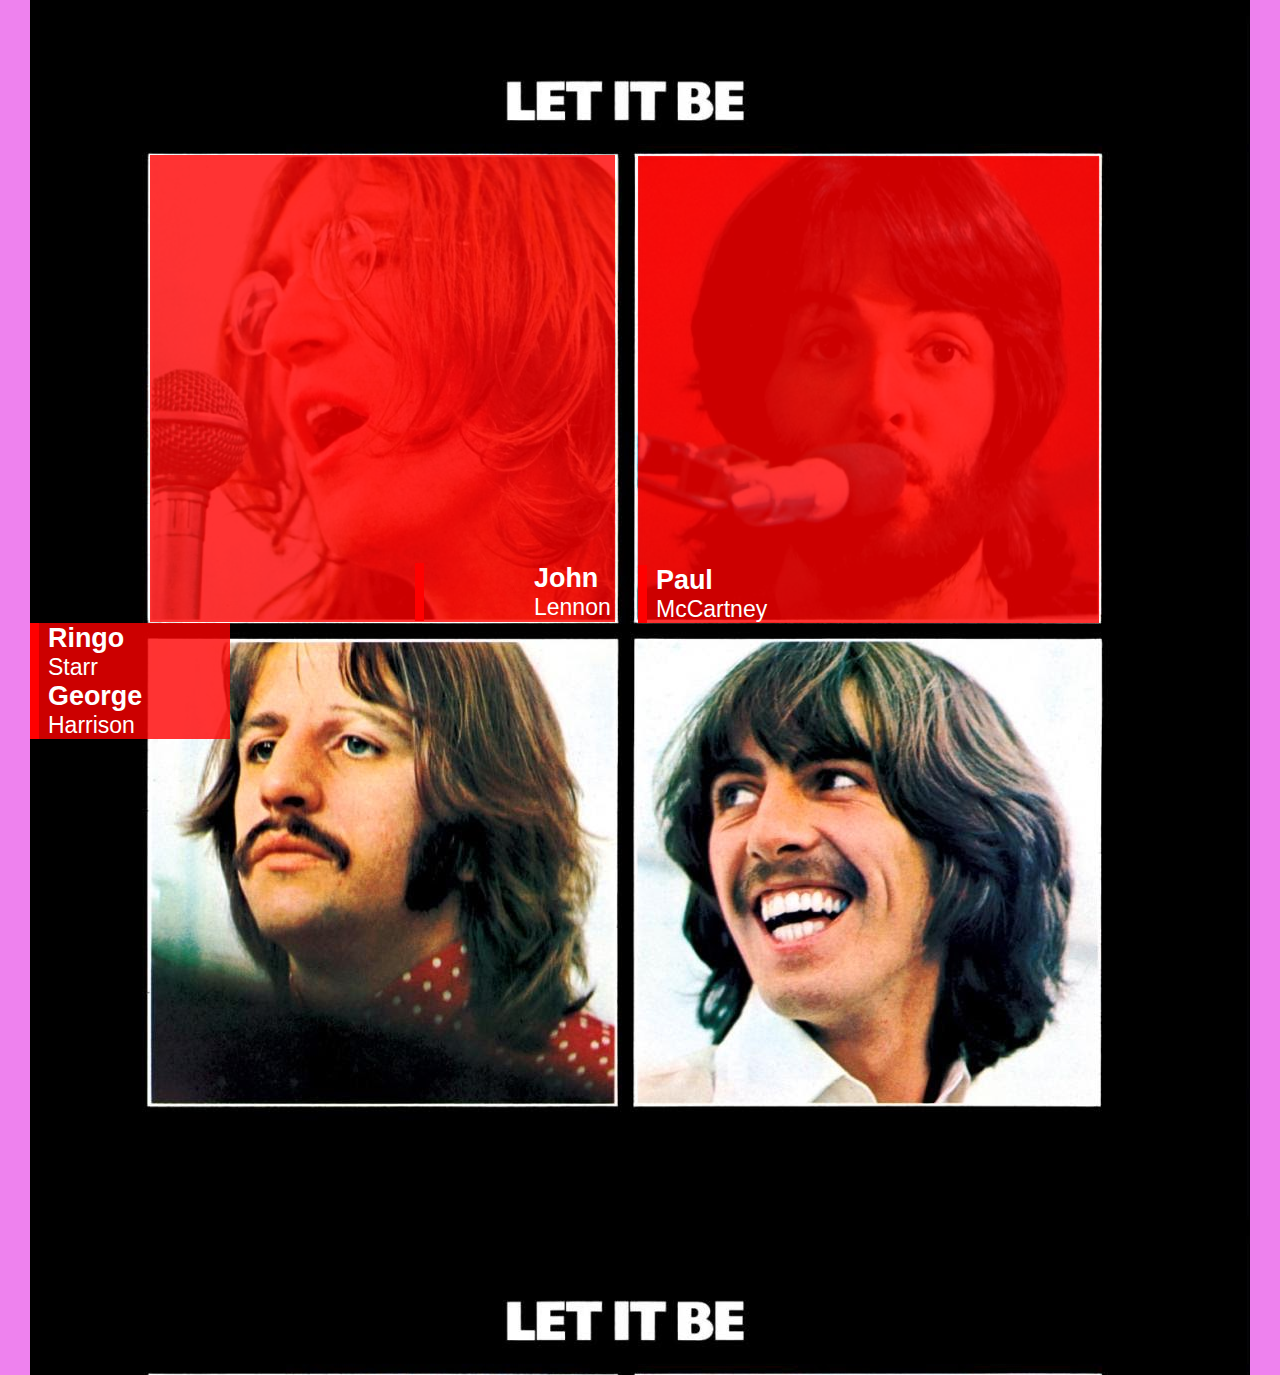
<file: theBeatles/Index.html>
<!DOCTYPE html>
<html lang="en">
<head>
    <meta charset="UTF-8">
    <meta name="viewport" content="width=device-width, initial-scale=1.0">
    <title>Let it be | The beatles.con</title>
    <link rel="stylesheet" href="css/beatles.css">
</head>
<body>
    <div class="container">
        <section class="Beatle" id="John">
            <div class="naam">
                <h3>John</h3>
                <p>Lennon</p>
            </div>
        </section>
        <section class="Beatle" id="Paul">
            <div class="naam">
                <h3>Paul</h3>
                <p>McCartney</p>
            </div>
        </section>
        <section class="Beatle" id="Ringo">
            <div class="naam">
                <h3>Ringo</h3>
                <p>Starr</p>
            </div>
        </section>
        <section class="Beatle" id="George">
            <div class="naam">
                <h3>George</h3>
                <p>Harrison</p>
            </div>
        </section>
    </div>
</body>
</html>
</file>
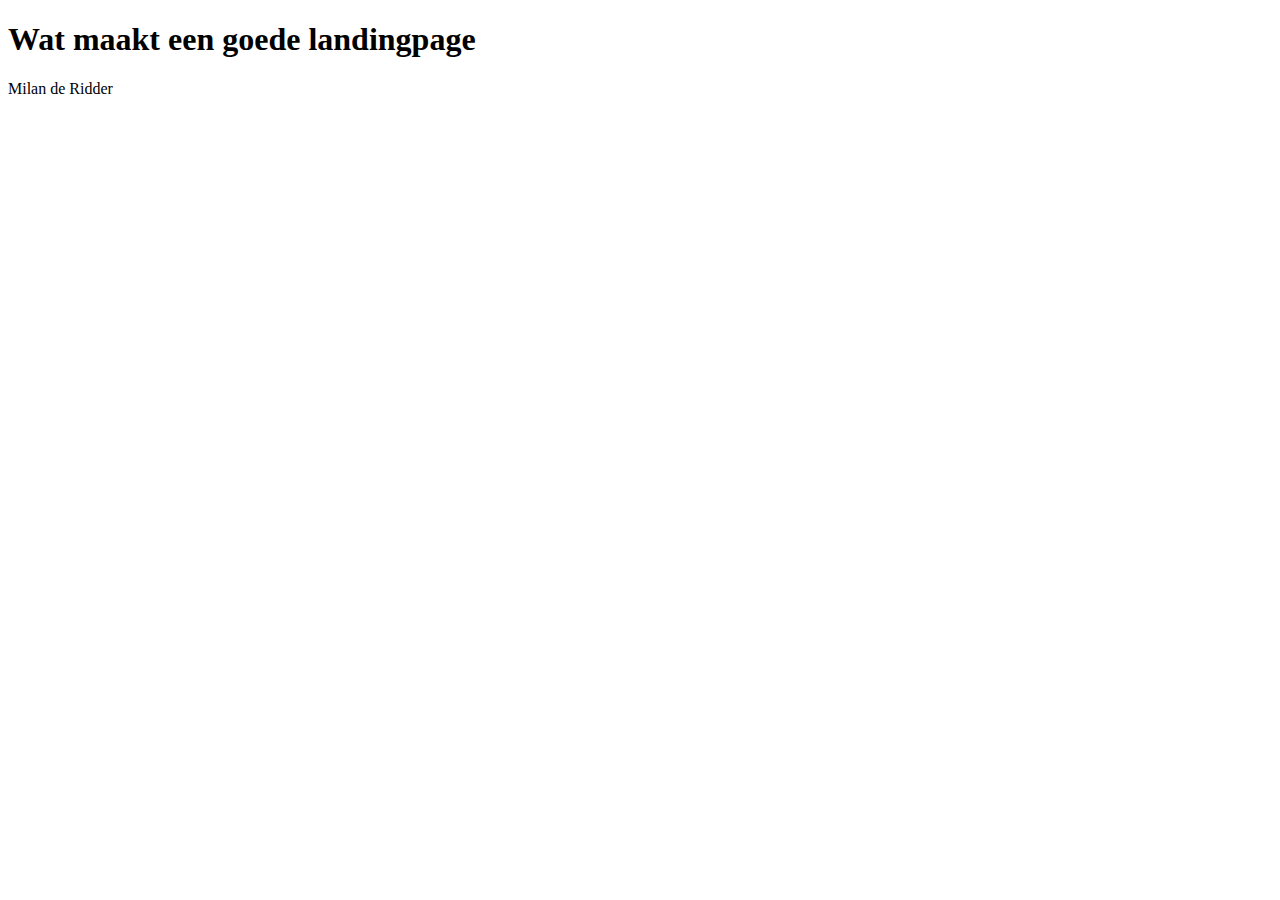
<file: F1M1Ontwerp/goedeLandingpaga.html>
<!DOCTYPE html>
<html lang="en">
<head>
    <meta charset="UTF-8">
    <meta name="viewport" content="width=device-width, initial-scale=1.0">
    <title>Wat maakt een goede landingpage</title>
</head>
<body>
    <h1>Wat maakt een goede landingpage</h1>
    <p>Milan de Ridder</p>
</body>
</html>
</file>
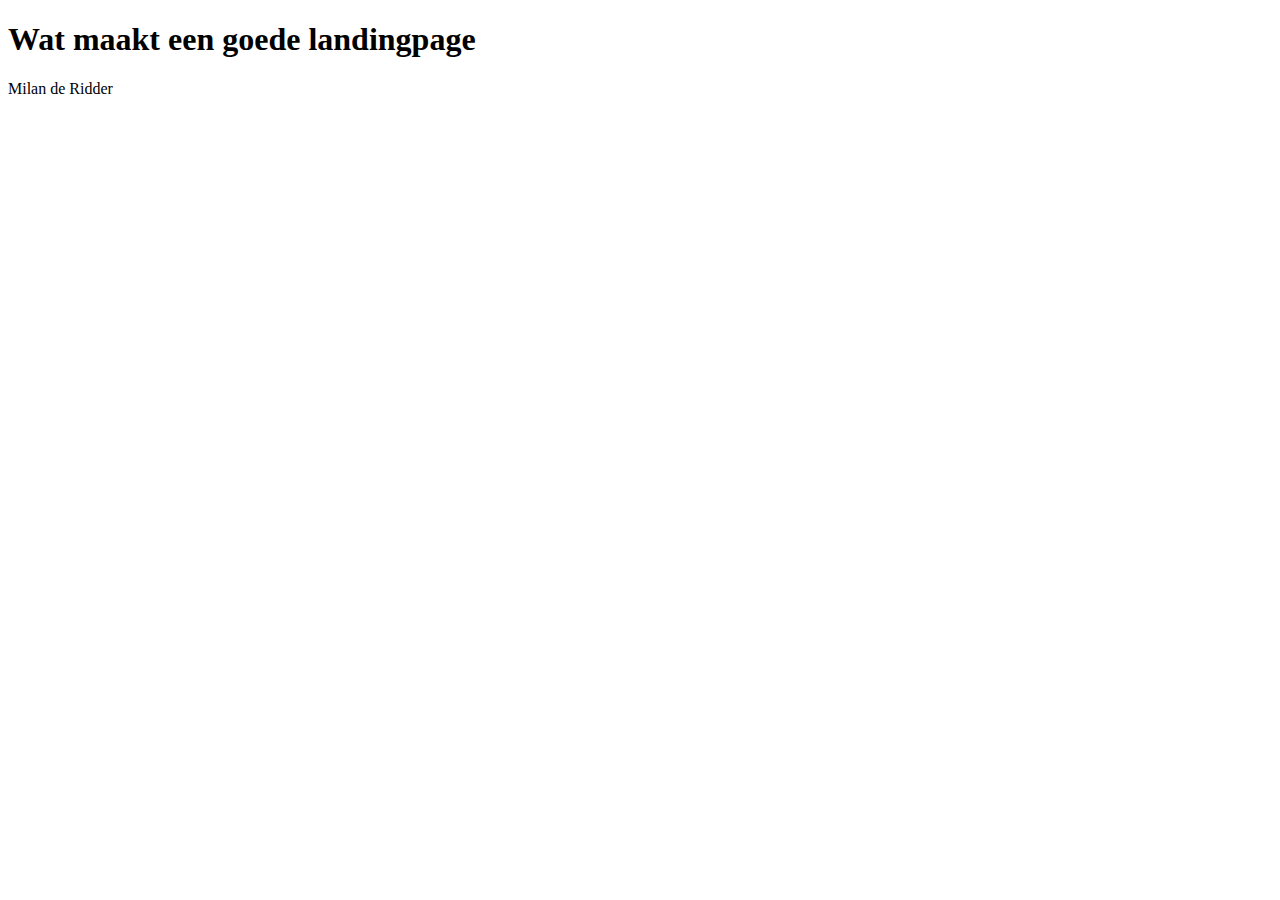
<file: F1M1Ontwerp/goedeLandingpage.html>
<!DOCTYPE html>
<html lang="en">
<head>
    <meta charset="UTF-8">
    <title>Wat maakt een goede landingpage</title>
</head>
<body>
    <h1>Wat maakt een goede landingpage</h1>
    <p>Milan de Ridder</p>
</body>
</html>
</file>
<file: theBeatles/css/beatles.css>
body {
    margin: 0;
    padding: 0;
    background-color: violet;
    font-family: sans-serif;
    font-size: 23px;
}
.container {
    width: 1220px;
    margin:0 auto;
    min-height: 1220px;
    background-image: url('../afb/LetItBe.jpg');
    color: white;
    padding-top: 155px;
}
.Beatle{
    background-color: rgba(255, 0, 0, 0.8);
    width: 200px;
    cursor: pointer;
}
.Beatle .naam {
    /*opacity: 0;*/
}
.Beatle:hover .naam {
    opacity: 1;    
}
#John {
    margin-left: 120px;
    padding-top: 408px;
    padding-left: 265px;
    padding-bottom: 1px;    
}
#John .naam {
    padding-left: 110px;
}
#Paul {
    margin-left: 608px;
    margin-top: -466px;
    padding-top: 409px;
    padding-right: 261px;
    
}


h3, p {
     margin: 0;
     padding: 0;
}
.naam {
    border-left: solid 9px red;
    padding-left: 9px;
}
</file>
